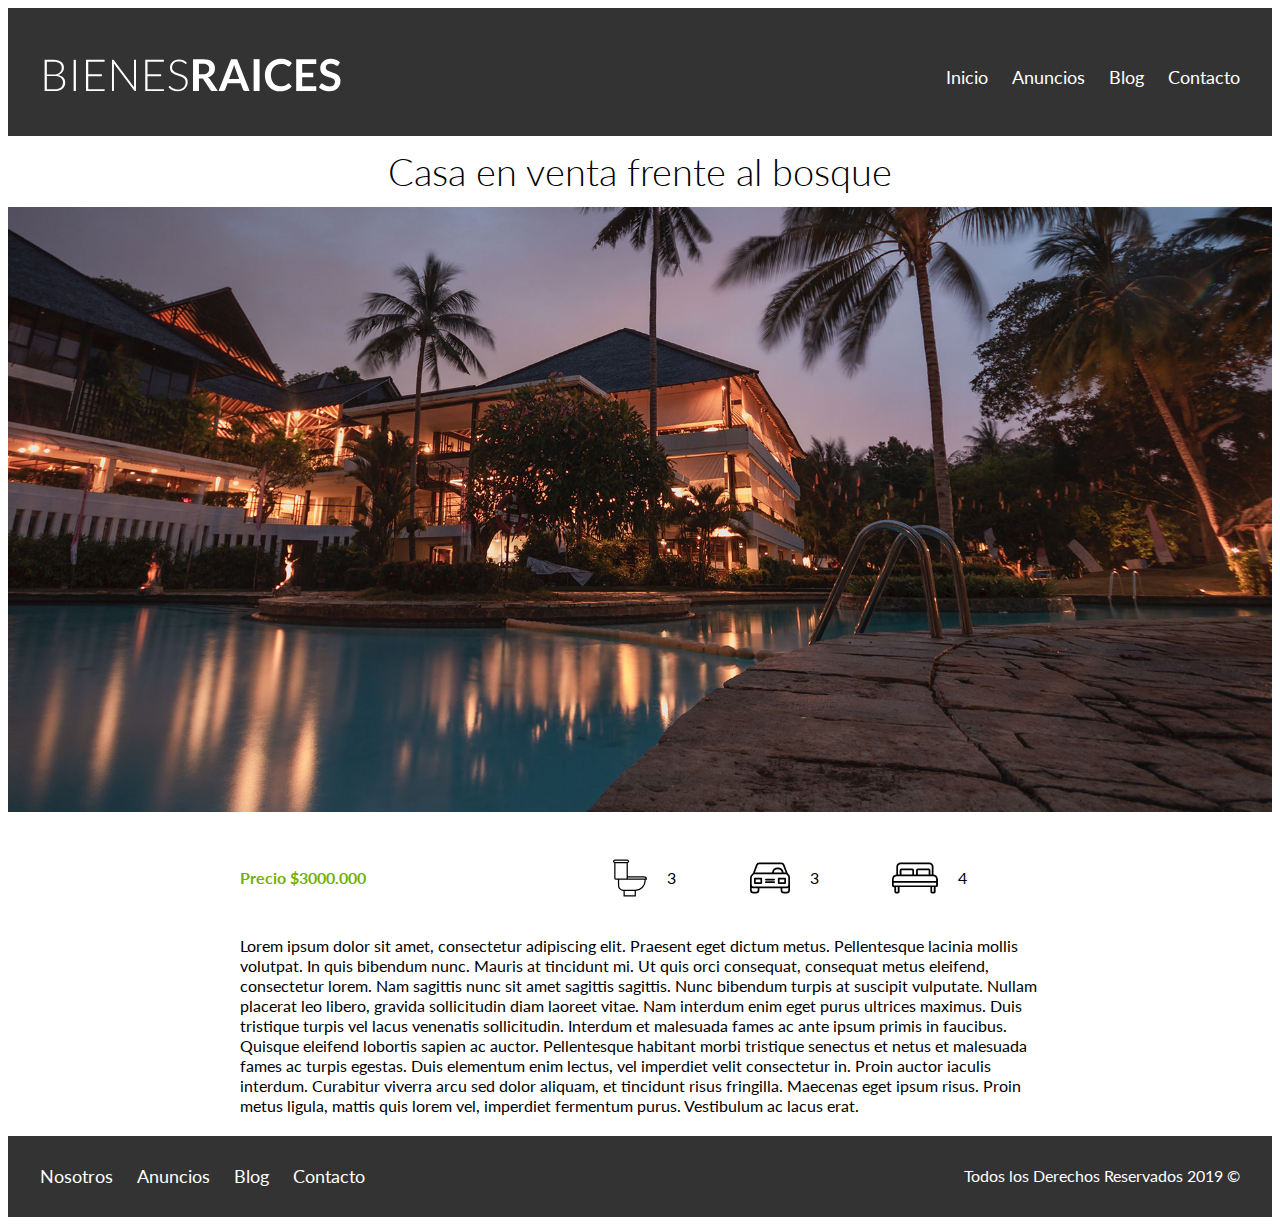
<file: anuncio.html>
<!DOCTYPE html>
<html lang="en">
<head>
    <meta charset="UTF-8">
    <meta name="viewport" content="width=device-width, initial-scale=1.0">
    <meta http-equiv="X-UA-Compatible" content="ie=edge">
    <title>Bienes Raices</title>
    <link href="https://fonts.googleapis.com/css?family=Lato:300,400,700,900" rel="stylesheet">
    <link rel="stylesheet" href="css/normalize.css">
    <link rel="stylesheet" href="css/styles.css">
</head>
<body>

    <header class="site-header">
        <div class="contenedor contenido-header">
            <div class="barra">
                <a >
                    <img src="img/logo.svg" alt="Logotipo de Bienes Raices">
                </a>
                <div class="mobile-menu">
                    <a href="#navegacion">
                    </a>
                </div>

                <nav id="navegacion" class="navegacion">
                    <a href="index.html">Inicio</a>
                    <a href="anuncios.html">Anuncios</a>
                    <a href="blog.html">Blog</a>
                    <a href="contacto.html">Contacto</a>
                </nav>
            </div>
        </div> <!-- contenedor -->
    </header>

  <h1  class="fw-300 centrar-texto">Casa en venta frente al bosque</h1>
  <img src="img/destacada.jpg" alt="Imagen Anuncio">
        <main class="contenedor seccion contenido-centrado">
          <div class="resumen-propiedad">
            <p class="precio"> Precio $3000.000</p>
            <ul class="iconos-caracteristicas">
                <li>
                    <img src="img/icono_wc.svg" alt="icono wc">
                    <p>3</p>
                </li>
                <li>
                    <img src="img/icono_estacionamiento.svg" alt="icono autos">
                    <p>3</p>
                </li>
                <li>
                    <img src="img/icono_dormitorio.svg" alt="icono habitaciones">
                    <p>4</p>
                </li>
            </ul>

          </div>
          <p>Lorem ipsum dolor sit amet, consectetur adipiscing elit. Praesent eget dictum metus. Pellentesque lacinia mollis volutpat. In quis bibendum nunc. Mauris at tincidunt mi. Ut quis orci consequat, consequat metus eleifend, consectetur lorem. Nam sagittis nunc sit amet sagittis sagittis. Nunc bibendum turpis at suscipit vulputate. Nullam placerat leo libero, gravida sollicitudin diam laoreet vitae.

Nam interdum enim eget purus ultrices maximus. Duis tristique turpis vel lacus venenatis sollicitudin. Interdum et malesuada fames ac ante ipsum primis in faucibus. Quisque eleifend lobortis sapien ac auctor. Pellentesque habitant morbi tristique senectus et netus et malesuada fames ac turpis egestas. Duis elementum enim lectus, vel imperdiet velit consectetur in. Proin auctor iaculis interdum. Curabitur viverra arcu sed dolor aliquam, et tincidunt risus fringilla. Maecenas eget ipsum risus. Proin metus ligula, mattis quis lorem vel, imperdiet fermentum purus. Vestibulum ac lacus erat.

          </p>
     </main>


    <footer class="site-footer seccion">
        <div class="contenedor contenedor-footer">
            <nav class="navegacion">
                <a href="nosotros.html">Nosotros</a>
                <a href="anuncios.html">Anuncios</a>
                <a href="blog.html">Blog</a>
                <a href="contacto.html">Contacto</a>
            </nav>
            <p class="copyright">Todos los Derechos Reservados 2019 &copy; </p>
        </div>
    </footer>
</body>
</html>
</file>
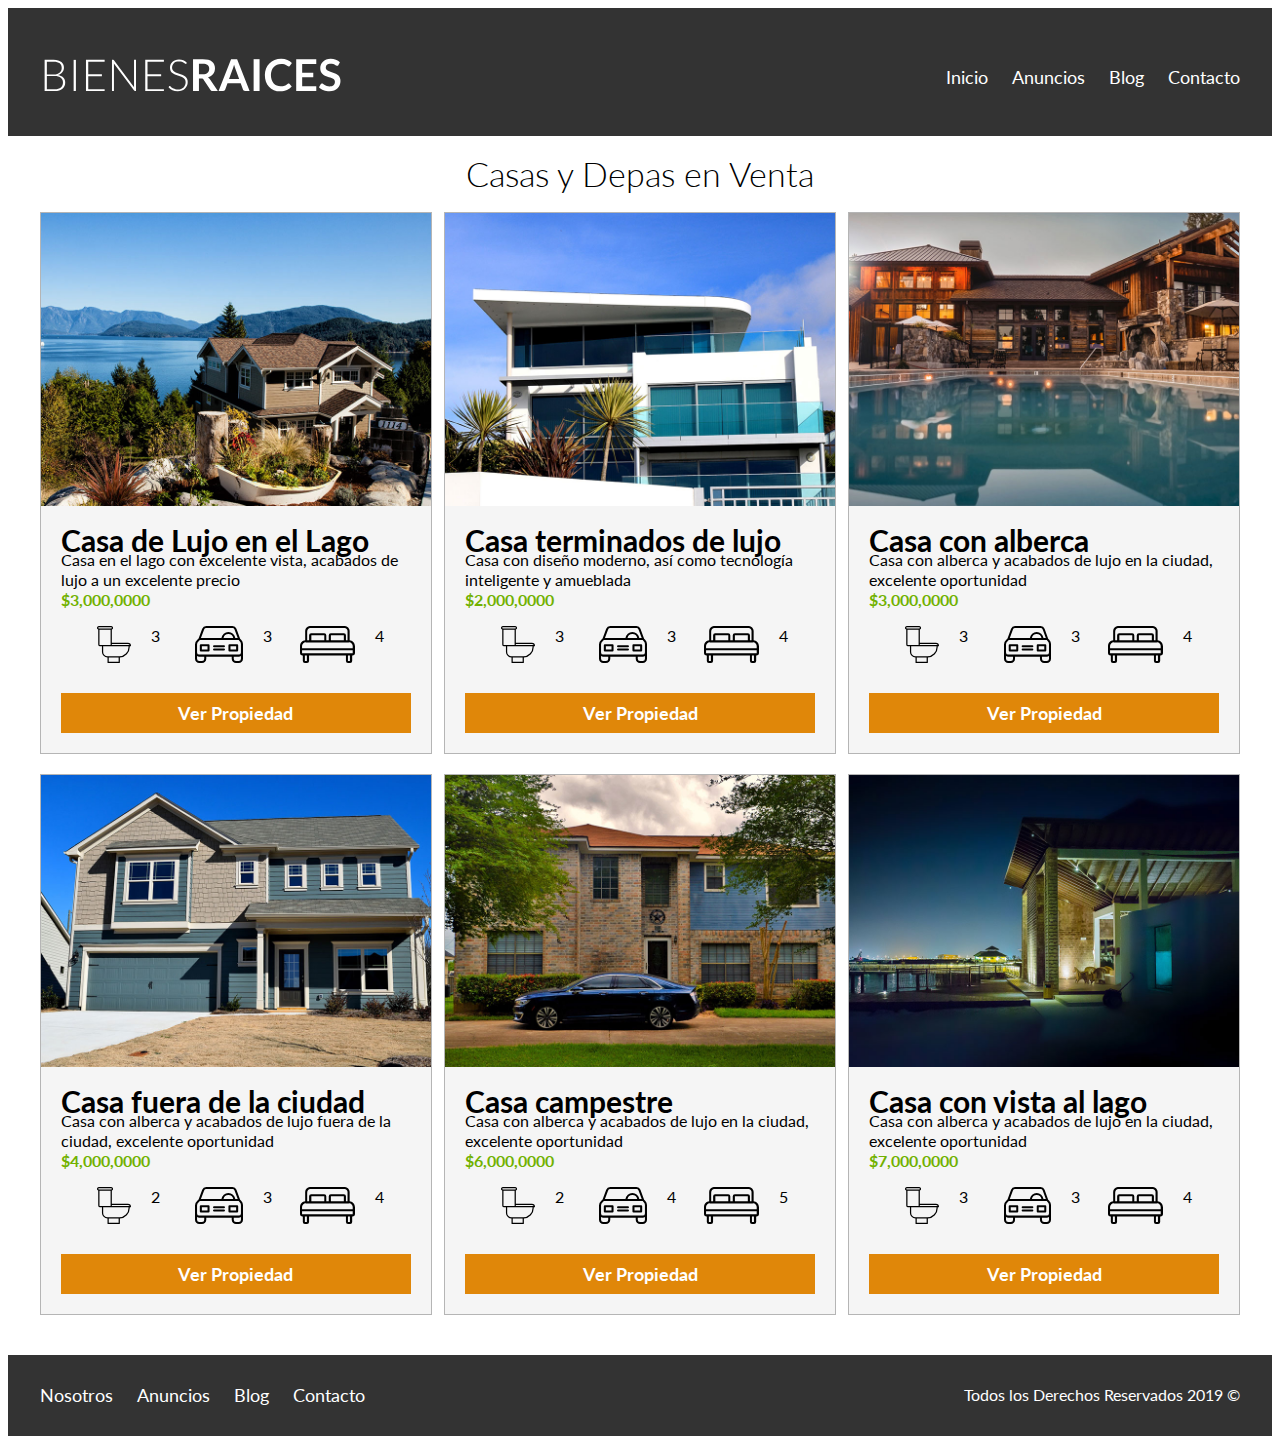
<file: anuncios.html>
<!DOCTYPE html>
<html lang="en">
<head>
    <meta charset="UTF-8">
    <meta name="viewport" content="width=device-width, initial-scale=1.0">
    <meta http-equiv="X-UA-Compatible" content="ie=edge">
    <title>Bienes Raices</title>
    <link href="https://fonts.googleapis.com/css?family=Lato:300,400,700,900" rel="stylesheet">
    <link rel="stylesheet" href="css/normalize.css">
    <link rel="stylesheet" href="css/styles.css">
</head>
<body>

    <header class="site-header">
        <div class="contenedor contenido-header">
            <div class="barra">
                <a >
                    <img src="img/logo.svg" alt="Logotipo de Bienes Raices">
                </a>
                <div class="mobile-menu">
                    <a href="#navegacion">
                    </a>
                </div>

                <nav id="navegacion" class="navegacion">
                    <a href="index.html">Inicio</a>
                    <a href="anuncios.html">Anuncios</a>
                    <a href="blog.html">Blog</a>
                    <a href="contacto.html">Contacto</a>
                </nav>
            </div>
        </div> <!-- contenedor -->
    </header>
    <main class="seccion contenedor">
        <h2 class="fw-300 centrar-texto">Casas y Depas en Venta</h2>

        <div class="contenedor-anuncios">
            <div class="anuncio">
                <img src="img/anuncio1.jpg" alt="Anuncio casa en el lago">
                <div class="contenido-anuncio">
                    <h3>Casa de Lujo en el Lago</h3>
                    <p>Casa en el lago con excelente vista, acabados de lujo a un excelente precio</p>
                    <p class="precio">$3,000,0000</p>

                            <ul class="iconos-caracteristicas">
                        <li>
                            <img src="img/icono_wc.svg" alt="icono wc">
                            <p>3</p>
                        </li>
                        <li>
                            <img src="img/icono_estacionamiento.svg" alt="icono autos">
                            <p>3</p>
                        </li>
                        <li>
                            <img src="img/icono_dormitorio.svg" alt="icono habitaciones">
                            <p>4</p>
                        </li>
                    </ul>


                    <a href="anuncio.html" class="boton boton-amarillo d-block">Ver Propiedad</a>
                </div>
            </div> <!--anuncios -->

            <div class="anuncio">
                <img src="img/anuncio2.jpg" alt="Anuncio casa de lujo">
                <div class="contenido-anuncio">
                    <h3>Casa terminados de lujo</h3>
                    <p>Casa con diseño moderno, así como tecnología inteligente y amueblada</p>
                    <p class="precio">$2,000,0000</p>
                    <ul class="iconos-caracteristicas">
                        <li>
                            <img src="img/icono_wc.svg" alt="icono wc">
                            <p>3</p>
                        </li>
                        <li>
                            <img src="img/icono_estacionamiento.svg" alt="icono autos">
                            <p>3</p>
                        </li>
                        <li>
                            <img src="img/icono_dormitorio.svg" alt="icono habitaciones">
                            <p>4</p>
                        </li>
                    </ul>

                    <a href="anuncio.html" class="boton boton-amarillo d-block">Ver Propiedad</a>
                </div>
            </div>

            <div class="anuncio">
                <img src="img/anuncio3.jpg" alt="Anuncio casa con alberca">
                <div class="contenido-anuncio">
                    <h3>Casa con alberca</h3>
                    <p>Casa con alberca y acabados de lujo en la ciudad, excelente oportunidad</p>
                    <p class="precio">$3,000,0000</p>
                    <ul class="iconos-caracteristicas">
                        <li>
                            <img src="img/icono_wc.svg" alt="icono wc">
                            <p>3</p>
                        </li>
                        <li>
                            <img src="img/icono_estacionamiento.svg" alt="icono autos">
                            <p>3</p>
                        </li>
                        <li>
                            <img src="img/icono_dormitorio.svg" alt="icono habitaciones">
                            <p>4</p>
                        </li>
                    </ul>

                    <a href="anuncio.html" class="boton boton-amarillo d-block">Ver Propiedad</a>
                </div>
            </div>
            <div class="anuncio">
                <img src="img/anuncio4.jpg" alt="Anuncio  de lujo">
                <div class="contenido-anuncio">
                    <h3>Casa fuera de la ciudad</h3>
                    <p>Casa con alberca y acabados de lujo fuera de la ciudad, excelente oportunidad</p>
                    <p class="precio">$4,000,0000</p>
                    <ul class="iconos-caracteristicas">
                        <li>
                            <img src="img/icono_wc.svg" alt="icono wc">
                            <p>2</p>
                        </li>
                        <li>
                            <img src="img/icono_estacionamiento.svg" alt="icono autos">
                            <p>3</p>
                        </li>
                        <li>
                            <img src="img/icono_dormitorio.svg" alt="icono habitaciones">
                            <p>4</p>
                        </li>
                    </ul>

                    <a href="anuncio.html" class="boton boton-amarillo d-block">Ver Propiedad</a>
                </div>
            </div>  <div class="anuncio">
                  <img src="img/anuncio5.jpg" alt="Anuncio casa con alberca">
                  <div class="contenido-anuncio">
                      <h3>Casa campestre</h3>
                      <p>Casa con alberca y acabados de lujo en la ciudad, excelente oportunidad</p>
                      <p class="precio">$6,000,0000</p>
                      <ul class="iconos-caracteristicas">
                          <li>
                              <img src="img/icono_wc.svg" alt="icono wc">
                              <p>2</p>
                          </li>
                          <li>
                              <img src="img/icono_estacionamiento.svg" alt="icono autos">
                              <p>4</p>
                          </li>
                          <li>
                              <img src="img/icono_dormitorio.svg" alt="icono habitaciones">
                              <p>5</p>
                          </li>
                      </ul>

                      <a href="anuncio.html" class="boton boton-amarillo d-block">Ver Propiedad</a>
                  </div>
              </div>  <div class="anuncio">
                    <img src="img/anuncio6.jpg" alt="Anuncio casa con alberca">
                    <div class="contenido-anuncio">
                        <h3>Casa con vista al lago</h3>
                        <p>Casa con alberca y acabados de lujo en la ciudad, excelente oportunidad</p>
                        <p class="precio">$7,000,0000</p>
                        <ul class="iconos-caracteristicas">
                            <li>
                                <img src="img/icono_wc.svg" alt="icono wc">
                                <p>3</p>
                            </li>
                            <li>
                                <img src="img/icono_estacionamiento.svg" alt="icono autos">
                                <p>3</p>
                            </li>
                            <li>
                                <img src="img/icono_dormitorio.svg" alt="icono habitaciones">
                                <p>4</p>
                            </li>
                        </ul>

                        <a href="anuncio.html" class="boton boton-amarillo d-block">Ver Propiedad</a>
                    </div>
                </div>
        </div>
</main>



    <footer class="site-footer seccion">
        <div class="contenedor contenedor-footer">
            <nav class="navegacion">
                <a href="nosotros.html">Nosotros</a>
                <a href="anuncios.html">Anuncios</a>
                <a href="blog.html">Blog</a>
                <a href="contacto.html">Contacto</a>
            </nav>
            <p class="copyright">Todos los Derechos Reservados 2019 &copy; </p>
        </div>
    </footer>
</body>
</html>
</file>
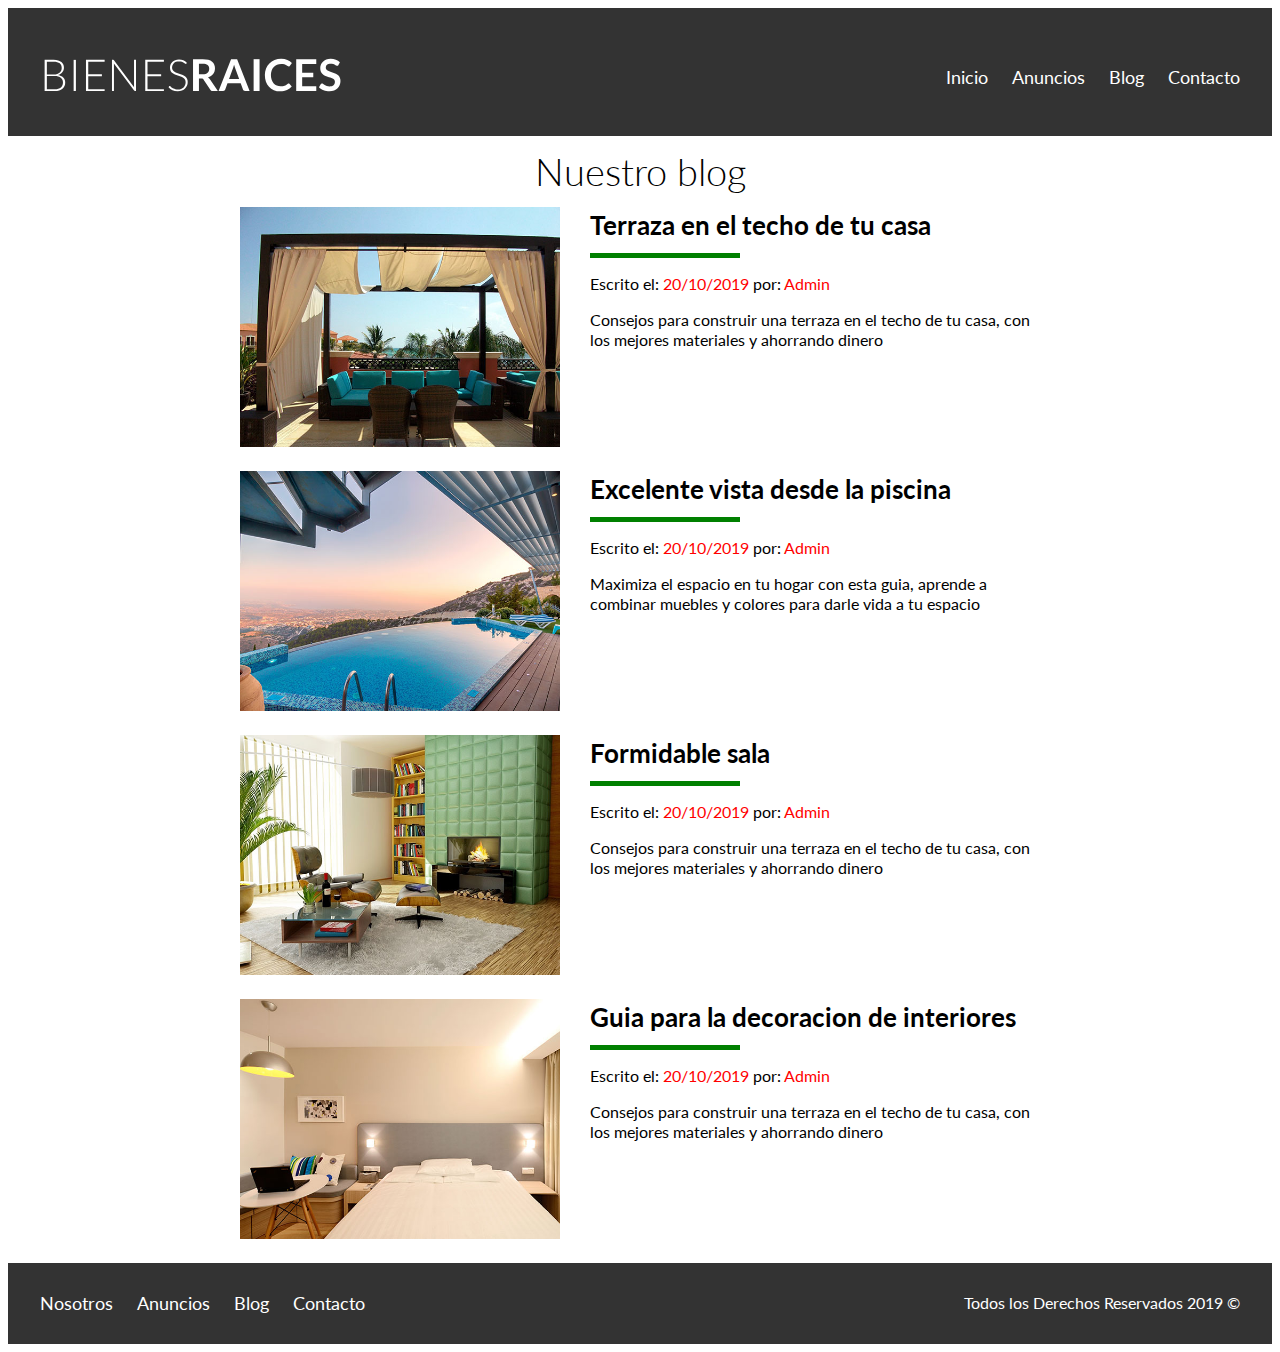
<file: blog.html>
<!DOCTYPE html>
<html lang="en">
<head>
    <meta charset="UTF-8">
    <meta name="viewport" content="width=device-width, initial-scale=1.0">
    <meta http-equiv="X-UA-Compatible" content="ie=edge">
    <title>Bienes Raices</title>
    <link href="https://fonts.googleapis.com/css?family=Lato:300,400,700,900" rel="stylesheet">
    <link rel="stylesheet" href="css/normalize.css">
    <link rel="stylesheet" href="css/styles.css">
</head>
<body>

    <header class="site-header">
        <div class="contenedor contenido-header">
            <div class="barra">
                <a >
                    <img src="img/logo.svg" alt="Logotipo de Bienes Raices">
                </a>
                <div class="mobile-menu">
                    <a href="#navegacion">
                    </a>
                </div>

                <nav id="navegacion" class="navegacion">
                    <a href="index.html">Inicio</a>
                    <a href="anuncios.html">Anuncios</a>
                    <a href="blog.html">Blog</a>
                    <a href="contacto.html">Contacto</a>
                </nav>
            </div>
        </div> <!-- contenedor -->
    </header>
        <main class="contenedor seccion contenido-centrado">
          <h1  class="fw-300 centrar-texto">Nuestro blog</h1>

          <article class="entrada-blog">
              <div class="imagen">
                  <img src="img/blog1.jpg" alt="Entrada de blog">
              </div>
              <div class="texto-entrada">
                  <a href="entrada.html">
                      <h4>Terraza  en el techo de tu casa</h4>
                  </a>
                  <p>Escrito el: <span> 20/10/2019 </span> por: <span> Admin </span> </p>
                  <p>Consejos para construir una terraza en el techo de tu casa, con los mejores materiales y ahorrando dinero</p>
              </div>
          </article>

          <article class="entrada-blog">
              <div class="imagen">
                  <img src="img/blog2.jpg" alt="Entrada de blog">
              </div>
              <div class="texto-entrada">
                  <a href="entrada.html">
                      <h4>Excelente vista desde la piscina</h4>
                  </a>
                  <p>Escrito el: <span> 20/10/2019 </span> por: <span> Admin </span> </p>
                  <p>Maximiza el espacio en tu hogar con esta guia, aprende a combinar muebles y colores para darle vida a tu espacio</p>
              </div>
          </article>
          <article class="entrada-blog">
              <div class="imagen">
                  <img src="img/blog3.jpg" alt="Entrada de blog">
              </div>
              <div class="texto-entrada">
                  <a href="entrada.html">
                      <h4>Formidable sala</h4>
                  </a>
                  <p>Escrito el: <span> 20/10/2019 </span> por: <span> Admin </span> </p>
                  <p>Consejos para construir una terraza en el techo de tu casa, con los mejores materiales y ahorrando dinero</p>
              </div>
          </article>
          <article class="entrada-blog">
              <div class="imagen">
                  <img src="img/blog4.jpg" alt="Entrada de blog">
              </div>
              <div class="texto-entrada">
                  <a href="entrada.html">
                      <h4>Guia para la decoracion de interiores</h4>
                  </a>
                  <p>Escrito el: <span> 20/10/2019 </span> por: <span> Admin </span> </p>
                  <p>Consejos para construir una terraza en el techo de tu casa, con los mejores materiales y ahorrando dinero</p>
              </div>
          </article>
     </main>


    <footer class="site-footer seccion">
        <div class="contenedor contenedor-footer">
            <nav class="navegacion">
                <a href="nosotros.html">Nosotros</a>
                <a href="anuncios.html">Anuncios</a>
                <a href="blog.html">Blog</a>
                <a href="contacto.html">Contacto</a>
            </nav>
            <p class="copyright">Todos los Derechos Reservados 2019 &copy; </p>
        </div>
    </footer>
</body>
</html>
</file>
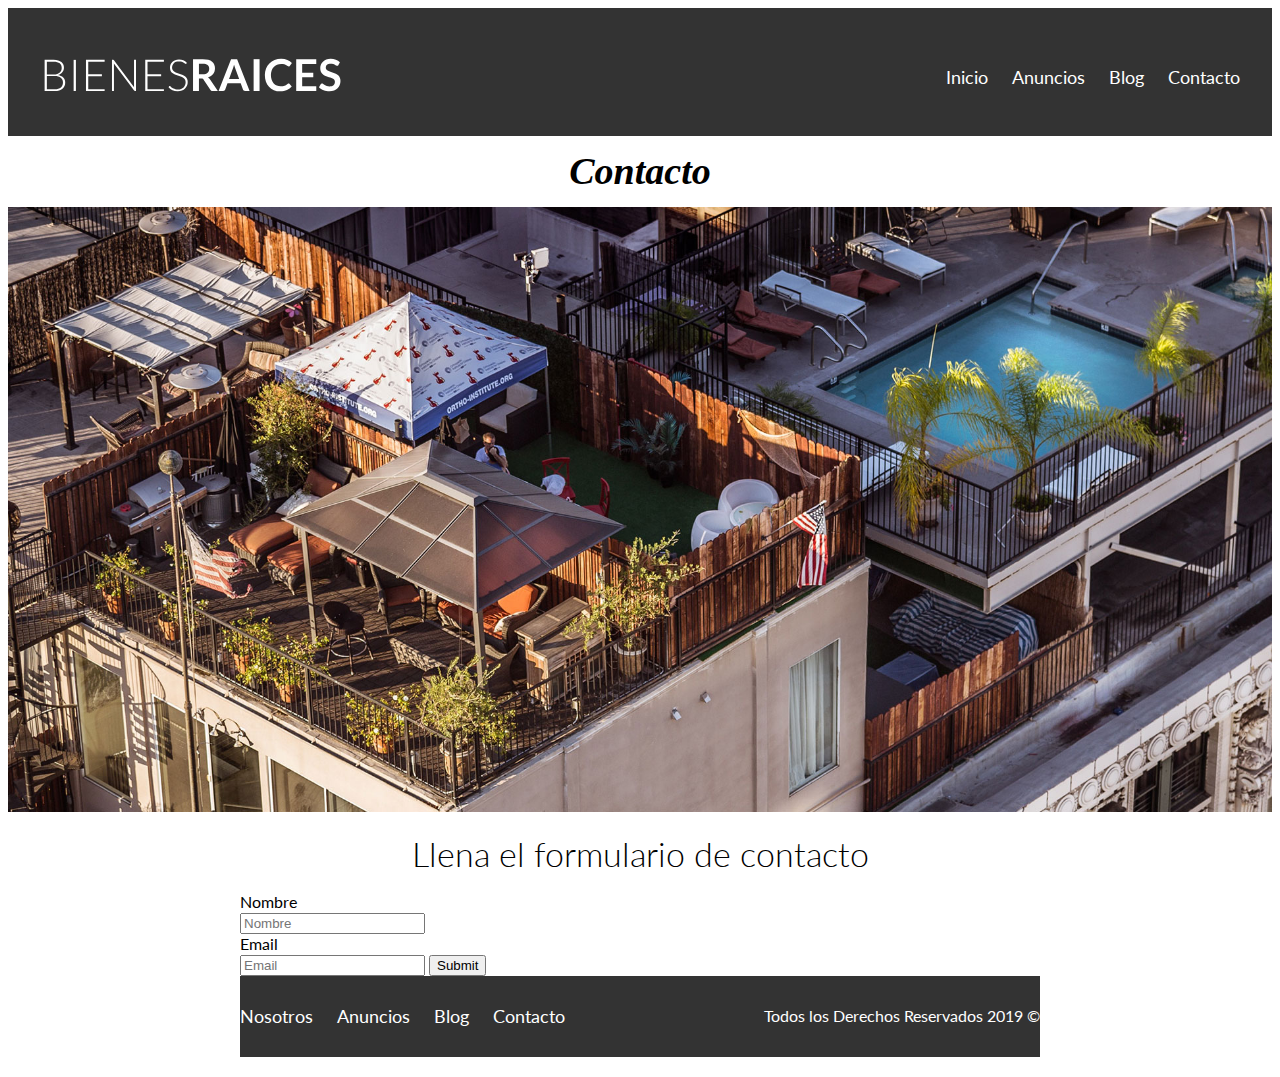
<file: contacto.html>
<!DOCTYPE html>
<html lang="en">
<head>
    <meta charset="UTF-8">
    <meta name="viewport" content="width=device-width, initial-scale=1.0">
    <meta http-equiv="X-UA-Compatible" content="ie=edge">
    <title>Bienes Raices</title>
    <link href="https://fonts.googleapis.com/css?family=Lato:300,400,700,900" rel="stylesheet">
    <link rel="stylesheet" href="css/normalize.css">
    <link rel="stylesheet" href="css/styles.css">
</head>
<body>

    <header class="site-header">
        <div class="contenedor contenido-header">
            <div class="barra">
                <a >
                    <img src="img/logo.svg" alt="Logotipo de Bienes Raices">
                </a>
                <div class="mobile-menu">
                    <a href="#navegacion">
                    </a>
                </div>

                <nav id="navegacion" class="navegacion">
                    <a href="index.html">Inicio</a>
                    <a href="anuncios.html">Anuncios</a>
                    <a href="blog.html">Blog</a>
                    <a href="contacto.html">Contacto</a>
                </nav>
            </div>
        </div> <!-- contenedor -->
    </header>
 <div class="contacto">
   <h1  class="fw-400 centrar-texto">Contacto</h1>
<img src="img/destacada3.jpg" alt="Imagen Principal">
</div>
  <main class="contenedor seccion contenido-centrado">
    <h2 class="fw-300 centrar-texto">Llena el formulario de contacto</h2>
      <form class="" action="index.html" method="post">
        <label for="nombre">Nombre</label>
        <input type="text" name="Nombre" id="nombre" placeholder="Nombre">
        <label for="email">Email</label>
        <input type="email" name="email" id="email" placeholder="Email" required>
        <input type="submit">
      </form>
    </<main>
      <div class="footer-contacto">
<footer class="site-footer seccion">
        <div class="contenedor contenedor-footer">
            <nav class="navegacion">
                <a href="nosotros.html">Nosotros</a>
                <a href="anuncios.html">Anuncios</a>
                <a href="blog.html">Blog</a>
                <a href="contacto.html">Contacto</a>
            </nav>
            <p class="copyright">Todos los Derechos Reservados 2019 &copy; </p>
        </div>
    </footer>
    </div>
</body>
</html>
</file>
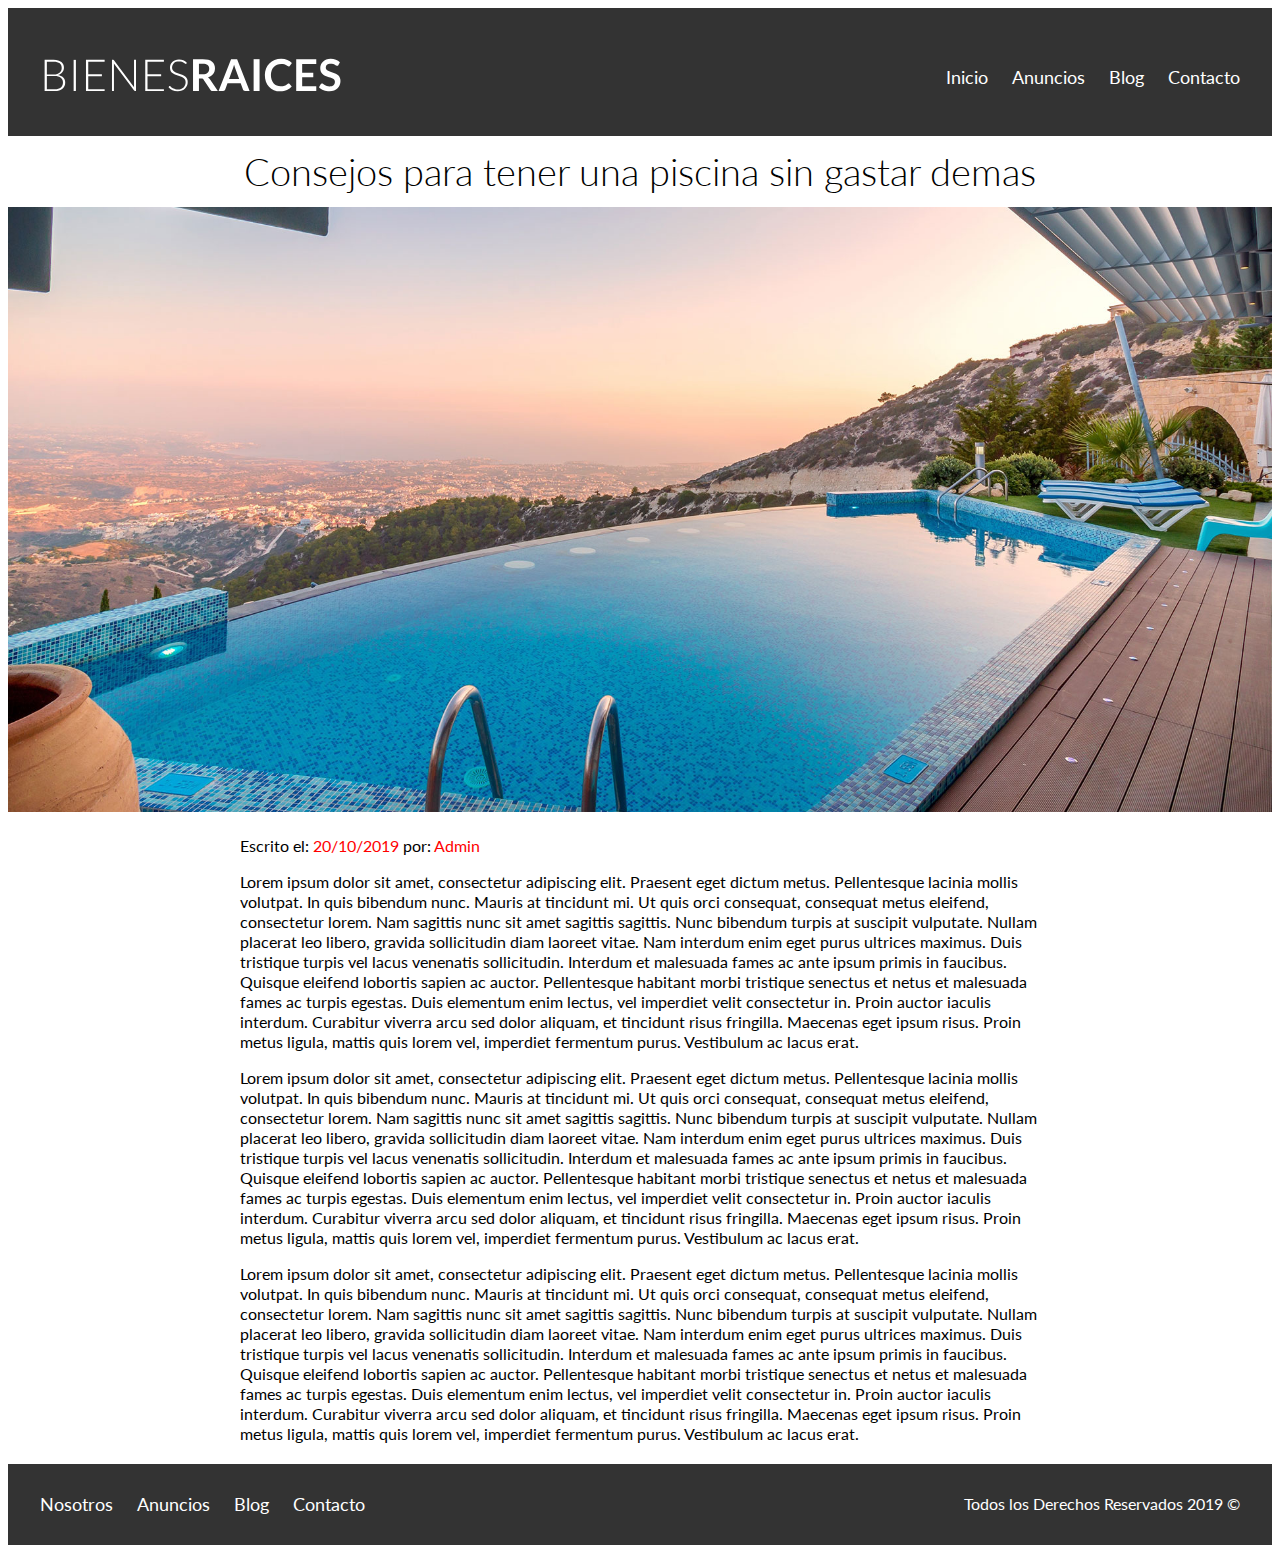
<file: entrada.html>
<!DOCTYPE html>
<html lang="en">
<head>
    <meta charset="UTF-8">
    <meta name="viewport" content="width=device-width, initial-scale=1.0">
    <meta http-equiv="X-UA-Compatible" content="ie=edge">
    <title>Bienes Raices</title>
    <link href="https://fonts.googleapis.com/css?family=Lato:300,400,700,900" rel="stylesheet">
    <link rel="stylesheet" href="css/normalize.css">
    <link rel="stylesheet" href="css/styles.css">
</head>
<body>

    <header class="site-header">
        <div class="contenedor contenido-header">
            <div class="barra">
                <a >
                    <img src="img/logo.svg" alt="Logotipo de Bienes Raices">
                </a>
                <div class="mobile-menu">
                    <a href="#navegacion">
                    </a>
                </div>

                <nav id="navegacion" class="navegacion">
                    <a href="index.html">Inicio</a>
                    <a href="anuncios.html">Anuncios</a>
                    <a href="blog.html">Blog</a>
                    <a href="contacto.html">Contacto</a>
                </nav>
            </div>
        </div> <!-- contenedor -->
    </header>

  <h1  class="fw-300 centrar-texto">Consejos para tener una piscina sin gastar demas</h1>
  <img src="img/destacada2.jpg" alt="Imagen Principal">
        <main class="contenedor seccion contenido-centrado texto-entrada">
          <p>Escrito el: <span> 20/10/2019 </span> por: <span> Admin </span> </p>

          <p>Lorem ipsum dolor sit amet, consectetur adipiscing elit. Praesent eget dictum metus. Pellentesque lacinia mollis volutpat. In quis bibendum nunc. Mauris at tincidunt mi. Ut quis orci consequat, consequat metus eleifend, consectetur lorem. Nam sagittis nunc sit amet sagittis sagittis. Nunc bibendum turpis at suscipit vulputate. Nullam placerat leo libero, gravida sollicitudin diam laoreet vitae.

Nam interdum enim eget purus ultrices maximus. Duis tristique turpis vel lacus venenatis sollicitudin. Interdum et malesuada fames ac ante ipsum primis in faucibus. Quisque eleifend lobortis sapien ac auctor. Pellentesque habitant morbi tristique senectus et netus et malesuada fames ac turpis egestas. Duis elementum enim lectus, vel imperdiet velit consectetur in. Proin auctor iaculis interdum. Curabitur viverra arcu sed dolor aliquam, et tincidunt risus fringilla. Maecenas eget ipsum risus. Proin metus ligula, mattis quis lorem vel, imperdiet fermentum purus. Vestibulum ac lacus erat.

          </p>
          <p>Lorem ipsum dolor sit amet, consectetur adipiscing elit. Praesent eget dictum metus. Pellentesque lacinia mollis volutpat. In quis bibendum nunc. Mauris at tincidunt mi. Ut quis orci consequat, consequat metus eleifend, consectetur lorem. Nam sagittis nunc sit amet sagittis sagittis. Nunc bibendum turpis at suscipit vulputate. Nullam placerat leo libero, gravida sollicitudin diam laoreet vitae.

Nam interdum enim eget purus ultrices maximus. Duis tristique turpis vel lacus venenatis sollicitudin. Interdum et malesuada fames ac ante ipsum primis in faucibus. Quisque eleifend lobortis sapien ac auctor. Pellentesque habitant morbi tristique senectus et netus et malesuada fames ac turpis egestas. Duis elementum enim lectus, vel imperdiet velit consectetur in. Proin auctor iaculis interdum. Curabitur viverra arcu sed dolor aliquam, et tincidunt risus fringilla. Maecenas eget ipsum risus. Proin metus ligula, mattis quis lorem vel, imperdiet fermentum purus. Vestibulum ac lacus erat.

          </p>
          <p>Lorem ipsum dolor sit amet, consectetur adipiscing elit. Praesent eget dictum metus. Pellentesque lacinia mollis volutpat. In quis bibendum nunc. Mauris at tincidunt mi. Ut quis orci consequat, consequat metus eleifend, consectetur lorem. Nam sagittis nunc sit amet sagittis sagittis. Nunc bibendum turpis at suscipit vulputate. Nullam placerat leo libero, gravida sollicitudin diam laoreet vitae.

Nam interdum enim eget purus ultrices maximus. Duis tristique turpis vel lacus venenatis sollicitudin. Interdum et malesuada fames ac ante ipsum primis in faucibus. Quisque eleifend lobortis sapien ac auctor. Pellentesque habitant morbi tristique senectus et netus et malesuada fames ac turpis egestas. Duis elementum enim lectus, vel imperdiet velit consectetur in. Proin auctor iaculis interdum. Curabitur viverra arcu sed dolor aliquam, et tincidunt risus fringilla. Maecenas eget ipsum risus. Proin metus ligula, mattis quis lorem vel, imperdiet fermentum purus. Vestibulum ac lacus erat.

          </p>
     </main>


    <footer class="site-footer seccion">
        <div class="contenedor contenedor-footer">
            <nav class="navegacion">
                <a href="nosotros.html">Nosotros</a>
                <a href="anuncios.html">Anuncios</a>
                <a href="blog.html">Blog</a>
                <a href="contacto.html">Contacto</a>
            </nav>
            <p class="copyright">Todos los Derechos Reservados 2019 &copy; </p>
        </div>
    </footer>
</body>
</html>
</file>
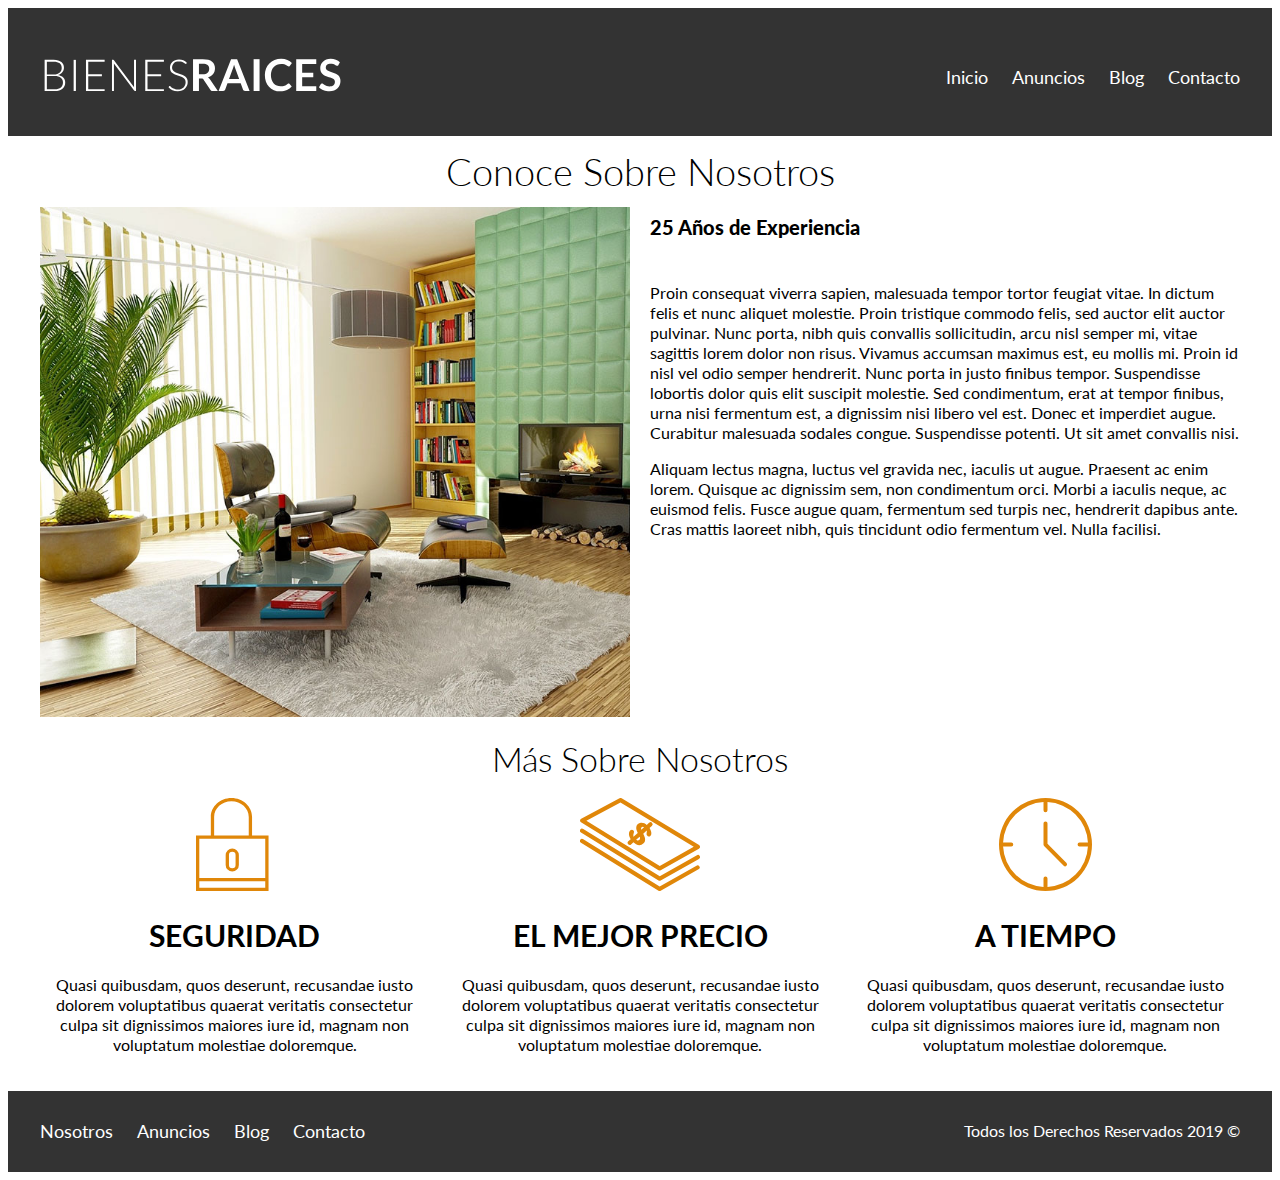
<file: nosotros.html>
<!DOCTYPE html>
<html lang="en">
<head>
    <meta charset="UTF-8">
    <meta name="viewport" content="width=device-width, initial-scale=1.0">
    <meta http-equiv="X-UA-Compatible" content="ie=edge">
    <title>Bienes Raices</title>
    <link href="https://fonts.googleapis.com/css?family=Lato:300,400,700,900" rel="stylesheet">
    <link rel="stylesheet" href="css/normalize.css">
    <link rel="stylesheet" href="css/styles.css">
</head>
<body>

    <header class="site-header">
        <div class="contenedor contenido-header">
            <div class="barra">
                <a >
                    <img src="img/logo.svg" alt="Logotipo de Bienes Raices">
                </a>
                <div class="mobile-menu">
                    <a href="#navegacion">
                    </a>
                </div>

                <nav id="navegacion" class="navegacion">
                    <a href="index.html">Inicio</a>
                    <a href="anuncios.html">Anuncios</a>
                    <a href="blog.html">Blog</a>
                    <a href="contacto.html">Contacto</a>
                </nav>
            </div>
        </div> <!-- contenedor -->
    </header>

    <main class="contenedor">
        <h1 class="fw-300 centrar-texto">Conoce Sobre Nosotros</h1>

        <div class="contenido-nosotros">
            <div class="imagen">
                <img src="img/nosotros.jpg" alt="Imagen Sobre Nosotros">
            </div>
            <div class="texto-nosotros">
                <blockquote>25 Años de Experiencia</blockquote>

               <p>Proin consequat viverra sapien, malesuada tempor tortor feugiat vitae. In dictum felis et nunc aliquet molestie. Proin tristique commodo felis, sed auctor elit auctor pulvinar. Nunc porta, nibh quis convallis sollicitudin, arcu nisl semper mi, vitae sagittis lorem dolor non risus. Vivamus accumsan maximus est, eu mollis mi. Proin id nisl vel odio semper hendrerit. Nunc porta in justo finibus tempor. Suspendisse lobortis dolor quis elit suscipit molestie. Sed condimentum, erat at tempor finibus, urna nisi fermentum est, a dignissim nisi libero vel est. Donec et imperdiet augue. Curabitur malesuada sodales congue. Suspendisse potenti. Ut sit amet convallis nisi.</p>

               <p>Aliquam lectus magna, luctus vel gravida nec, iaculis ut augue. Praesent ac enim lorem. Quisque ac dignissim sem, non condimentum orci. Morbi a iaculis neque, ac euismod felis. Fusce augue quam, fermentum sed turpis nec, hendrerit dapibus ante. Cras mattis laoreet nibh, quis tincidunt odio fermentum vel. Nulla facilisi.</p>
            </div>
        </div>
    </main>

    <section class="contenedor seccion">
        <h2 class="fw-300 centrar-texto">Más Sobre Nosotros</h2>

        <div class="iconos-nosotros">
            <div class="icono">
                <img src="img/icono1.svg" alt="Icono Seguridad">
                <h3>Seguridad</h3>
                <p>Quasi quibusdam, quos deserunt, recusandae iusto dolorem voluptatibus quaerat veritatis consectetur culpa sit dignissimos maiores iure id, magnam non voluptatum molestiae doloremque.</p>
            </div>

            <div class="icono">
                <img src="img/icono2.svg" alt="Icono Mejor Precio">
                <h3>El Mejor Precio</h3>
                <p>Quasi quibusdam, quos deserunt, recusandae iusto dolorem voluptatibus quaerat veritatis consectetur culpa sit dignissimos maiores iure id, magnam non voluptatum molestiae doloremque.</p>
            </div>

            <div class="icono">
                <img src="img/icono3.svg" alt="Icono a Tiempo">
                <h3>A Tiempo</h3>
                <p>Quasi quibusdam, quos deserunt, recusandae iusto dolorem voluptatibus quaerat veritatis consectetur culpa sit dignissimos maiores iure id, magnam non voluptatum molestiae doloremque.</p>
            </div>
        </div>
    </section>

    <footer class="site-footer seccion">
        <div class="contenedor contenedor-footer">
            <nav class="navegacion">
                <a href="nosotros.html">Nosotros</a>
                <a href="anuncios.html">Anuncios</a>
                <a href="blog.html">Blog</a>
                <a href="contacto.html">Contacto</a>
            </nav>
            <p class="copyright">Todos los Derechos Reservados 2019 &copy; </p>
        </div>
    </footer>
</body>
</html>
</file>
<file: css/styles.css>
html{
  font-size: 62.5%; /** reset para rems**/
}

*, *::before, *::after {
  box-sizing: inherit;
}
body{
  font-family: 'lato',sans-serif;
  font-size: 1.6rem;
  line-height: 2rem;
}


/** Globales **/
img {
  max-width: 100%;
}

.contenedor{
  max-width: 120rem;
  margin: 0 auto;
}
h1{
  font-size: 3.8rem;

}
h2{
  font-size: 3.4rem;
}
h3{
  font-size: 3rem;
}
h4{
  font-size: 2.6rem;
}
/** Utilidades **/
.seccion{
   margin-top: 2rem;
   margin-bottom: 2rem;
  }
.fw-300 {
  font-weight: 300;
  }
  .centrar-texto {
    text-align: center;
  }
  .d-block {
    display: block!important;
  }
  .contenido-centrado {
    max-width: 800px; /** con esto se acomoda el tamaño **/
  }
  /**Botones**/
  .boton {
    color: #ffffff;/**Blanco**/
    font-weight: 700;
    text-decoration: none;
    font-size: 1.8rem;
    padding: 1rem 3rem;
    margin-top: 3rem;
    display: inline-block;
    text-align: center;
  }
  .boton-amarillo {
   background-color: #E08709; /**Amarillo**/
  }
.boton-verde {
  background-color: #71B100; /**Verde**/
}

/**Header**/
.site-header {
background-color: #333333;
padding: 1rem 0 3rem 0; /** 1 arriba 0 a la derecha 3 abajo y 0 a la izquierda ,manecillas del reloj**/
}
.site-header.inicio{
  background-image: url(../img/header.jpg);
  background-position: center center;
  background-size: cover;
  height: 100vh;
  min-height: 60rem;
}
.contenido-header{
  height: 100%;
  display: flex;
  flex-direction: column;
  justify-content: space-between;
}
.contenido-header h1{
  color: white;
  padding-bottom: 2rem;
  max-width: 60rem;
  line-height: 2;
}

.barra{
  display: flex;
  justify-content:space-between;
  align-items: center;
  padding-top: 3rem;

}
/**Navegacion**/
.navegacion a{
  color: white;
  text-decoration: none;
  font-size: 1.8rem;
  margin-right: 2rem;
}
.navegacion a:hover{
  color: blue;/** esto hace que cambie de color a azul en este caso al pasar el raton por la barra de navegacion**/
}
.navegacion a:last-of-type{
  margin: 0;
}
#navegacion{
  height: auto;
  white-space: normal;
}

.mayusculas{
  text-transform: lowercase;
}
.iconos-nosotros{
  display: flex;
  justify-content: space-between;/** esto hace que haya un espacio entre los elementos**/
}
.icono {
  flex-basis: calc(33.3% - 1rem);
  text-align: center;
}
.icono h3{
  text-transform: uppercase;
}
.contenedor-anuncios {
display: flex;
justify-content: space-between;
flex-wrap: wrap; /** para que se ajuste la posicion del elemento **/

}
.anuncio {
  flex-grow: 0;
  flex-shrink: 0; /** para que las imagenes o elementos no se encojan **/
  flex-basis: calc(33.3% - 1rem);
  border:  1px solid #B5B5B5;
  background-color: #F5F5F5;
  margin-bottom: 2rem;
}
.contenido-anuncio {
  padding: 2rem;

}
.contenido-anuncio h3, .contenido-anuncio p{
  margin: 0;
}
.precio {
  color: #71B100; /**verde**/
  font-weight: 700;
}
.iconos-caracteristicas {
  list-style: inside;
  padding: 0;
  display: flex;
  justify-content: space-evenly;
  max-width: 500px;
  flex:1; /** para que no se compriman los elementos **/

}
.iconos-caracteristicas li {
  /**flex: 1;**/
  display: flex;
}
.iconos-caracteristicas li img {
  margin-right: 2rem;
}
.ver-todas {
  display: flex;
  justify-content: flex-end;
}
/**CONTACTO HOME **/.imagen-contacto {  /**esta es la forma de modificar el tamaño de una imagen **/
background-image: url(../img/encuentra.jpg);
background-position: center center;
background-size: cover;
height: 40rem;
display: flex;
align-items: center;
}
.contenido-contacto {
  flex: 1;
  color: #ffffff;

}
.contenido-contacto p {
  font-size: 1.8rem;
}
/**Seccion inferior **/
.seccion-inferior {
  display: flex;
  justify-content: space-between;
}
.seccion-inferior .blog {
  flex-basis: 60%;

}
.seccion-inferior .testimoniales {
  flex-basis: calc(20% -2rem);
}
.entrada-blog {
  display: flex;
  justify-content: space-between;
  margin-top: 2rem;
}
.entrada-blog .imagen {
  flex-basis: 40%;

} .entrada-blog:last-of-type{
  margin-bottom: 2rem;
}
.entrada-blog .texto-entrada {
  flex-basis: calc(60% - 3rem);
}
.texto-entrada h4 {
  margin: 0;
  line-height: 1.4; /** interlineado en el texto o parrafo **/
}
.testimonial p {
  text-align: center;
}
.texto-entrada a {
  color: black;
  text-decoration: none; /** para borra la linea debajo del titulo **/

}
.texto-entrada h4::after {
  content: '';
  display: block; /** para manipular altura y anchura **/
  width: 15rem;
  height: .5rem;
  background-color: green;
  margin-top: 1rem;
}
.texto-entrada span {
  color: red;
}
.testimoniales {
  width: 350px;
  height: 350px;
}
.testimonial {
  background-color: #71B100;
  font-size: 2.1rem;
  padding: 2rem;
  color: #ffffff;
  border-radius: 1.4rem; /** para darle borde al cuadrado de un testimonial **/
  width: 350px;
  height: 350px;
}
element.style {
  width: 350px;
  height: 350px;
}
.testimonial p {
  text-align: center;
  }
.testimonial blockquote::before {
  content: '';
  background-image: url(../img/comilla.svg);
  width: 4rem;
  height: 4rem;
  position: absolute;
  left: -2rem;
}
.testimonial blockquote {
  position: relative;
  padding-left: 5rem;
  font-weight: 300;
  display: flex;
  justify-content: center;
}
.site-footer {
  background-color: #333333;
  margin: 0;
}
.contenedor-footer {
  padding: 3rem 0; /** tres arriba y abajo cero izquierda y derecha **/
  display: flex;
  justify-content: space-between;
}
.copyright {
  margin: 0;
  color: #ffffff;
}
/** INTERNAS **/
.resumen-propiedad {
display: flex; /** para que se ordenen los elementos **/
justify-content: space-between;
align-items: center;
}
.contenido-nosotros {
  display: grid;
  grid-template-columns: repeat(2, 1fr); /** para separar en 2 columnas por medio de grillas **/
  grid-column-gap: 2rem; /** para separar las columnnas en este caso 20 px **/
}
.contenido-nosotros blockquote {
  font-weight: 900;
  font-size: 2rem;
  padding: 1rem 0 3rem 0;
  margin: 0;
}
.contacto  h1 {
  font-family: "Latin Modern Roman 10";
  font-style: oblique;
}
 /** CONTACTO **/
label {
  display: block; /**ocupa todo el espacio un elemento con este atributo de display block **/

}
</file>
